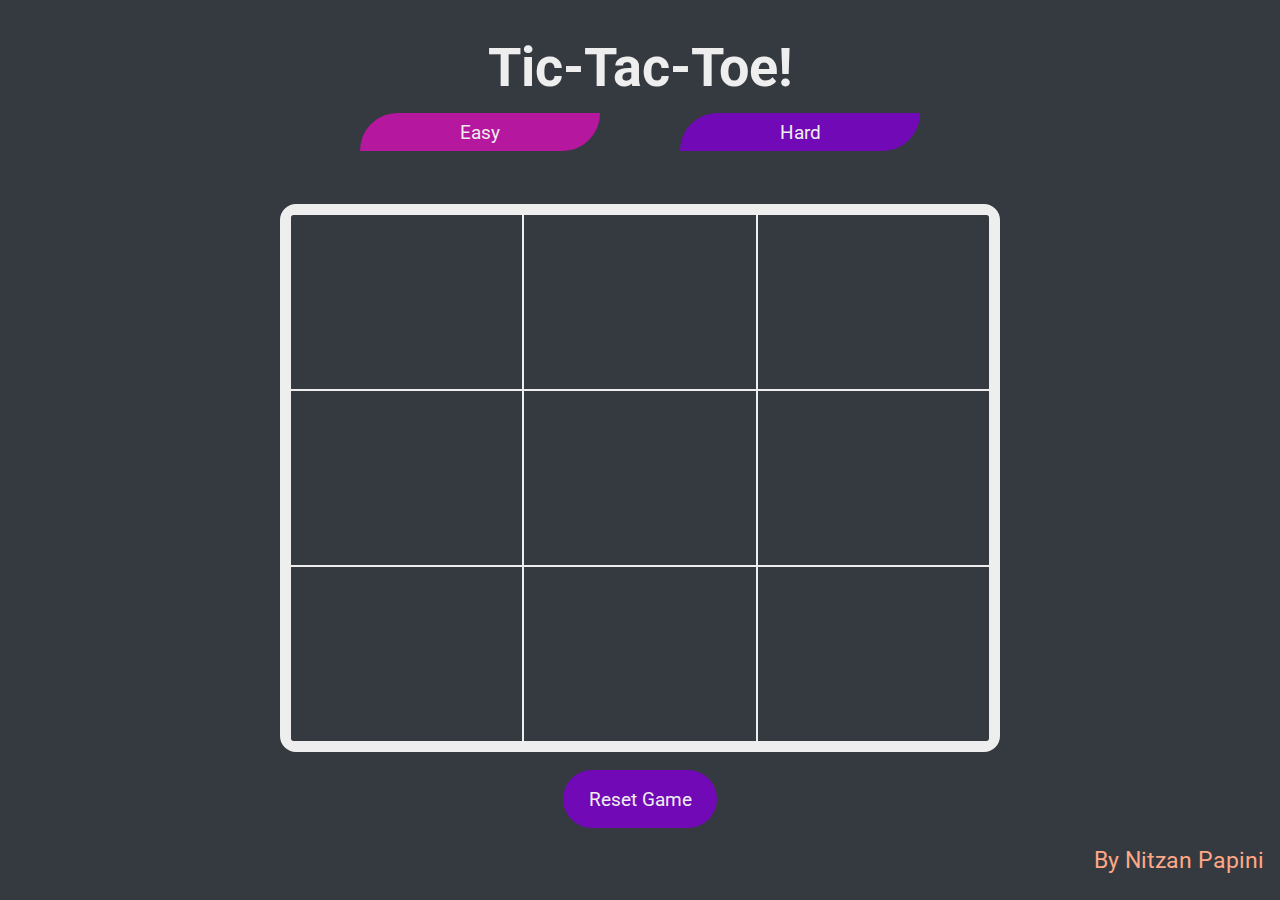
<file: index.html>
<!DOCTYPE html>
<html lang="en">
  <head>
    <meta charset="UTF-8" />
    <meta http-equiv="X-UA-Compatible" content="IE=edge" />
    <meta name="viewport" content="width=device-width, initial-scale=1.0" />
    <link rel="stylesheet" href="styles/style.css" />
    <link rel="icon" href="assets/images/icons/favicon.ico" type="image/x-icon" />
    <link rel="icon" href="assets/images/icons/favicon-32x32.png" sizes="32x32" type="image/png" />
    <link rel="icon" href="assets/images/icons/favicon-16x16.png" sizes="16x16" type="image/png" />
    <link rel="apple-touch-icon" href="assets/images/icons/apple-touch-icon.png" />
    <link rel="manifest" href="manifest.json" />
    <meta name="theme-color" content="#ffffff" />
    <meta name="description" content="Tic-Tac-Toe Game!" />
    <meta name="keywords" content="Tic-Tac-Toe, Game, Fun, Nitzan Papini" />
    <meta name="author" content="Nitzan Papini" />
    <meta name="robots" content="index, follow" />
    <link rel="canonical" href="https://nitzanpapini.github.io/Tic-Tac-Toe/" />
    <meta property="og:title" content="Tic-Tac-Toe Game!" />
    <meta property="og:description" content="Tic-Tac-Toe Game!" />
    <meta property="og:image" content="assets/images/icons/apple-touch-icon.png" />
    <meta property="og:url" content="https://nitzanpapini.github.io/Tic-Tac-Toe/" />
    <meta name="twitter:card" content="summary_large_image" />
    <meta property="twitter:domain" content="nitzanpapini.github.io" />
    <meta property="twitter:url" content="https://nitzanpapini.github.io/Tic-Tac-Toe/" />
    <meta property="twitter:title" content="Tic-Tac-Toe Game!" />
    <meta property="twitter:description" content="Tic-Tac-Toe Game!" />
    <meta property="twitter:image" content="assets/images/icons/apple-touch-icon.png" />
    <meta property="twitter:image:alt" content="Tic-Tac-Toe Game!" />
    <!-- Add new route that leads to About page -->
    <link rel="privacy-policy" href="privacyPolicy.html" />
    <!-- license -->
    <meta name="license" content="MIT" />
    <title>Tic-Tac-Toe Game!</title>
  </head>

  <body>
    <header>
      <h1>Tic-Tac-Toe!</h1>
    </header>
    <main>
      <ul class="mode-toggle">
        <li class="mode" id="mode0" on>Easy</li>
        <li class="mode" id="mode1">Hard</li>
        <!-- <li class="mode" id="mode2">AI</li> -->
      </ul>
      <div class="message-box"></div>
      <ul class="board">
        <li class="spot" id="coor0">
          <div class="empty"></div>
        </li>
        <li class="spot" id="coor1">
          <div class="empty"></div>
        </li>
        <li class="spot" id="coor2">
          <div class="empty"></div>
        </li>
        <li class="spot" id="coor3">
          <div class="empty"></div>
        </li>
        <li class="spot" id="coor4">
          <div class="empty"></div>
        </li>
        <li class="spot" id="coor5">
          <div class="empty"></div>
        </li>
        <li class="spot" id="coor6">
          <div class="empty"></div>
        </li>
        <li class="spot" id="coor7">
          <div class="empty"></div>
        </li>
        <li class="spot" id="coor8">
          <div class="empty"></div>
        </li>
      </ul>
      <section class="btns">
        <div href="" class="btn" id="reset-btn">Reset Game</div>
      </section>
    </main>
    <footer>
      <div class="signature">By Nitzan Papini</div>
    </footer>

    <script src="app.js"></script>
  </body>
</html>
</file>
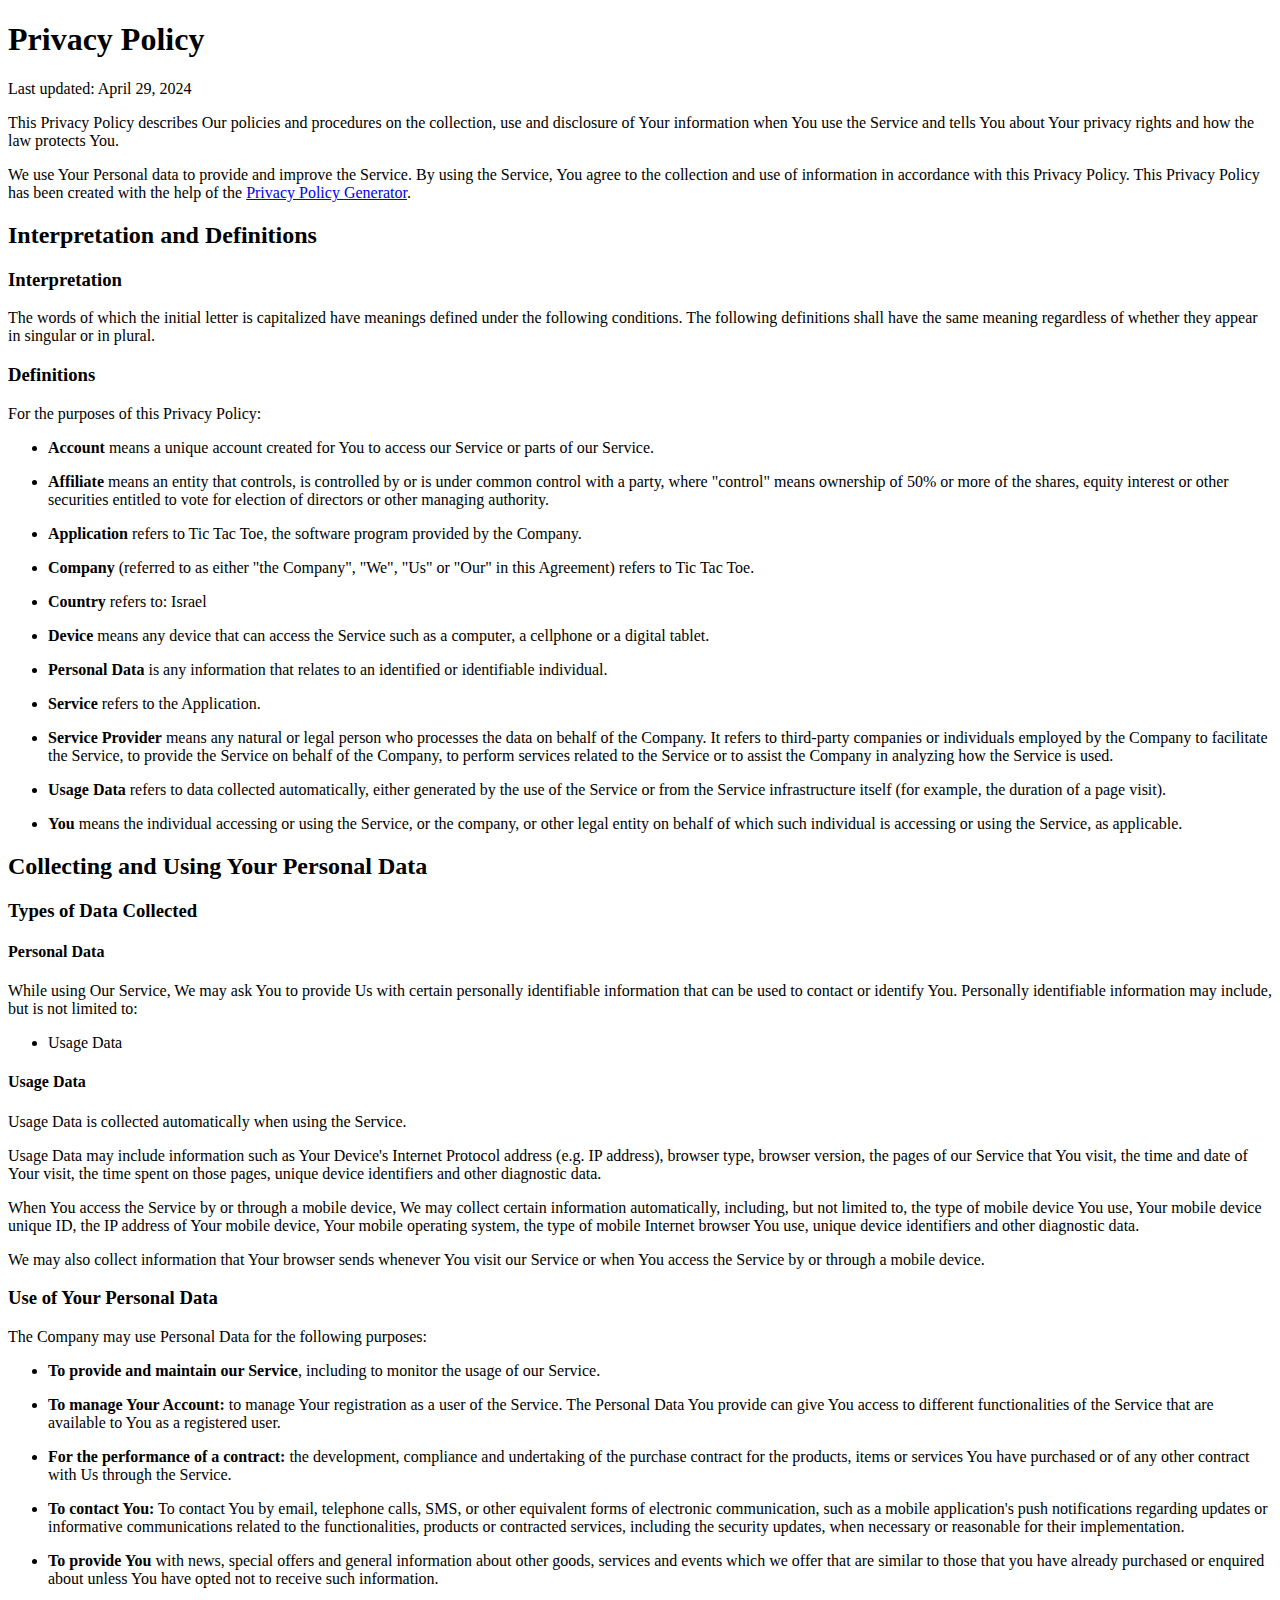
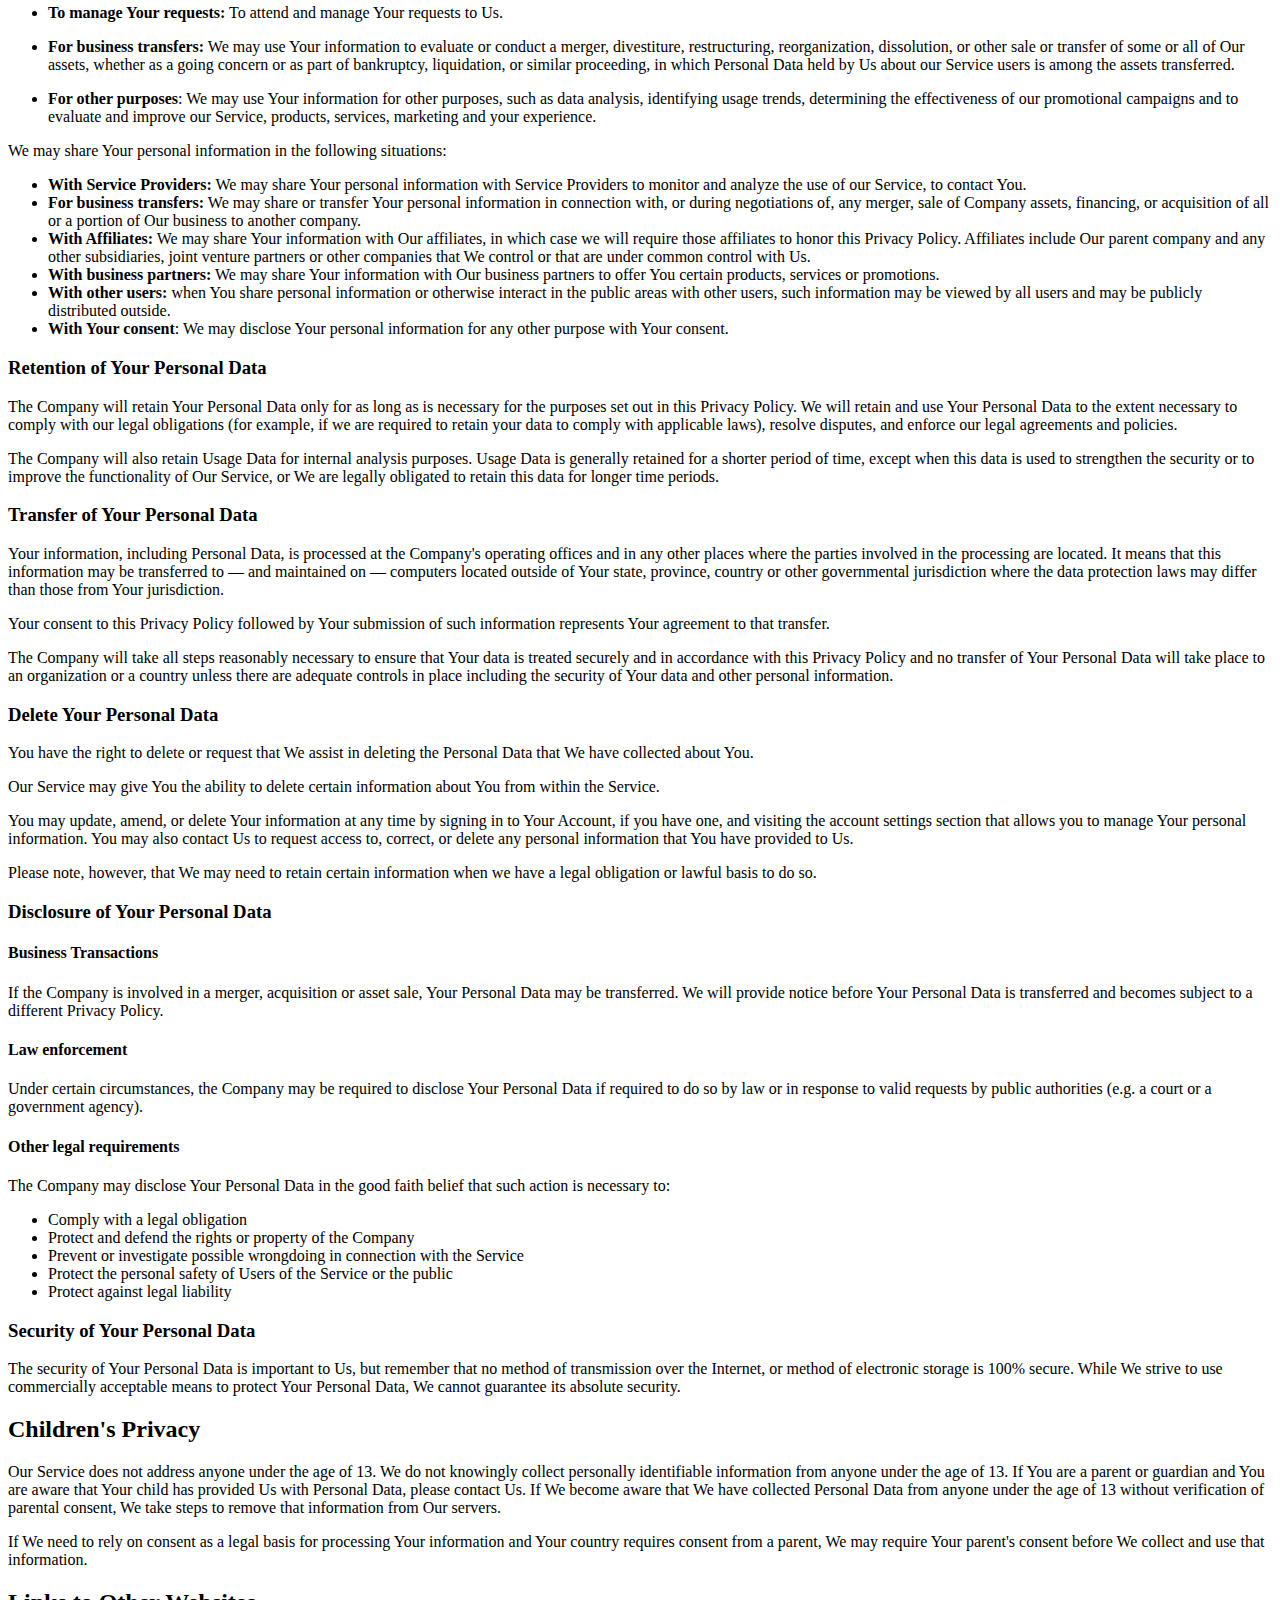
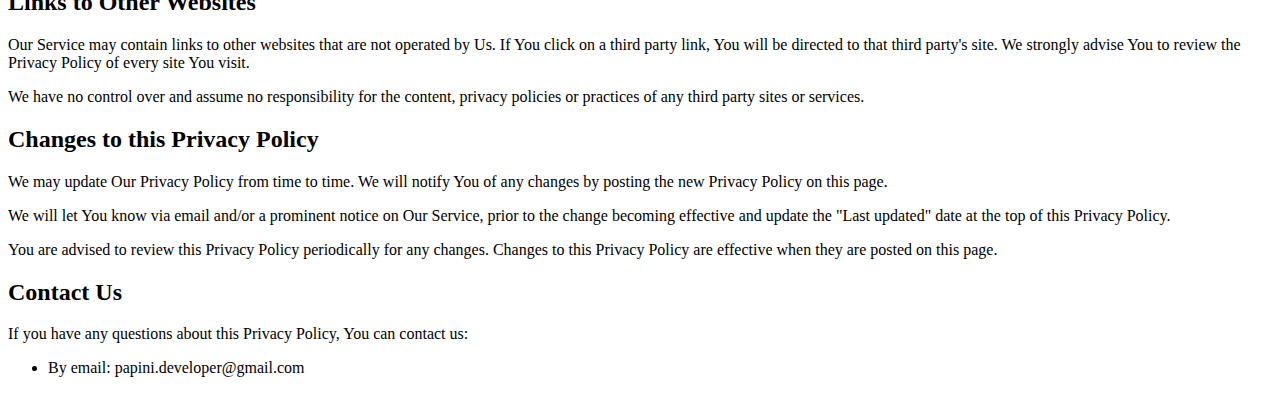
<file: privacyPolicy.html>
<!DOCTYPE html>
<html lang="en">
  <head>
    <meta charset="UTF-8" />
    <meta name="viewport" content="width=device-width, initial-scale=1.0" />
    <title>Document</title>
  </head>
  <body>
    <h1>Privacy Policy</h1>
    <p>Last updated: April 29, 2024</p>
    <p>
      This Privacy Policy describes Our policies and procedures on the collection, use and
      disclosure of Your information when You use the Service and tells You about Your privacy
      rights and how the law protects You.
    </p>
    <p>
      We use Your Personal data to provide and improve the Service. By using the Service, You agree
      to the collection and use of information in accordance with this Privacy Policy. This Privacy
      Policy has been created with the help of the
      <a href="https://www.termsfeed.com/privacy-policy-generator/" target="_blank"
        >Privacy Policy Generator</a
      >.
    </p>
    <h2>Interpretation and Definitions</h2>
    <h3>Interpretation</h3>
    <p>
      The words of which the initial letter is capitalized have meanings defined under the following
      conditions. The following definitions shall have the same meaning regardless of whether they
      appear in singular or in plural.
    </p>
    <h3>Definitions</h3>
    <p>For the purposes of this Privacy Policy:</p>
    <ul>
      <li>
        <p>
          <strong>Account</strong> means a unique account created for You to access our Service or
          parts of our Service.
        </p>
      </li>
      <li>
        <p>
          <strong>Affiliate</strong> means an entity that controls, is controlled by or is under
          common control with a party, where &quot;control&quot; means ownership of 50% or more of
          the shares, equity interest or other securities entitled to vote for election of directors
          or other managing authority.
        </p>
      </li>
      <li>
        <p>
          <strong>Application</strong> refers to Tic Tac Toe, the software program provided by the
          Company.
        </p>
      </li>
      <li>
        <p>
          <strong>Company</strong> (referred to as either &quot;the Company&quot;, &quot;We&quot;,
          &quot;Us&quot; or &quot;Our&quot; in this Agreement) refers to Tic Tac Toe.
        </p>
      </li>
      <li>
        <p><strong>Country</strong> refers to: Israel</p>
      </li>
      <li>
        <p>
          <strong>Device</strong> means any device that can access the Service such as a computer, a
          cellphone or a digital tablet.
        </p>
      </li>
      <li>
        <p>
          <strong>Personal Data</strong> is any information that relates to an identified or
          identifiable individual.
        </p>
      </li>
      <li>
        <p><strong>Service</strong> refers to the Application.</p>
      </li>
      <li>
        <p>
          <strong>Service Provider</strong> means any natural or legal person who processes the data
          on behalf of the Company. It refers to third-party companies or individuals employed by
          the Company to facilitate the Service, to provide the Service on behalf of the Company, to
          perform services related to the Service or to assist the Company in analyzing how the
          Service is used.
        </p>
      </li>
      <li>
        <p>
          <strong>Usage Data</strong> refers to data collected automatically, either generated by
          the use of the Service or from the Service infrastructure itself (for example, the
          duration of a page visit).
        </p>
      </li>
      <li>
        <p>
          <strong>You</strong> means the individual accessing or using the Service, or the company,
          or other legal entity on behalf of which such individual is accessing or using the
          Service, as applicable.
        </p>
      </li>
    </ul>
    <h2>Collecting and Using Your Personal Data</h2>
    <h3>Types of Data Collected</h3>
    <h4>Personal Data</h4>
    <p>
      While using Our Service, We may ask You to provide Us with certain personally identifiable
      information that can be used to contact or identify You. Personally identifiable information
      may include, but is not limited to:
    </p>
    <ul>
      <li>Usage Data</li>
    </ul>
    <h4>Usage Data</h4>
    <p>Usage Data is collected automatically when using the Service.</p>
    <p>
      Usage Data may include information such as Your Device's Internet Protocol address (e.g. IP
      address), browser type, browser version, the pages of our Service that You visit, the time and
      date of Your visit, the time spent on those pages, unique device identifiers and other
      diagnostic data.
    </p>
    <p>
      When You access the Service by or through a mobile device, We may collect certain information
      automatically, including, but not limited to, the type of mobile device You use, Your mobile
      device unique ID, the IP address of Your mobile device, Your mobile operating system, the type
      of mobile Internet browser You use, unique device identifiers and other diagnostic data.
    </p>
    <p>
      We may also collect information that Your browser sends whenever You visit our Service or when
      You access the Service by or through a mobile device.
    </p>
    <h3>Use of Your Personal Data</h3>
    <p>The Company may use Personal Data for the following purposes:</p>
    <ul>
      <li>
        <p>
          <strong>To provide and maintain our Service</strong>, including to monitor the usage of
          our Service.
        </p>
      </li>
      <li>
        <p>
          <strong>To manage Your Account:</strong> to manage Your registration as a user of the
          Service. The Personal Data You provide can give You access to different functionalities of
          the Service that are available to You as a registered user.
        </p>
      </li>
      <li>
        <p>
          <strong>For the performance of a contract:</strong> the development, compliance and
          undertaking of the purchase contract for the products, items or services You have
          purchased or of any other contract with Us through the Service.
        </p>
      </li>
      <li>
        <p>
          <strong>To contact You:</strong> To contact You by email, telephone calls, SMS, or other
          equivalent forms of electronic communication, such as a mobile application's push
          notifications regarding updates or informative communications related to the
          functionalities, products or contracted services, including the security updates, when
          necessary or reasonable for their implementation.
        </p>
      </li>
      <li>
        <p>
          <strong>To provide You</strong> with news, special offers and general information about
          other goods, services and events which we offer that are similar to those that you have
          already purchased or enquired about unless You have opted not to receive such information.
        </p>
      </li>
      <li>
        <p><strong>To manage Your requests:</strong> To attend and manage Your requests to Us.</p>
      </li>
      <li>
        <p>
          <strong>For business transfers:</strong> We may use Your information to evaluate or
          conduct a merger, divestiture, restructuring, reorganization, dissolution, or other sale
          or transfer of some or all of Our assets, whether as a going concern or as part of
          bankruptcy, liquidation, or similar proceeding, in which Personal Data held by Us about
          our Service users is among the assets transferred.
        </p>
      </li>
      <li>
        <p>
          <strong>For other purposes</strong>: We may use Your information for other purposes, such
          as data analysis, identifying usage trends, determining the effectiveness of our
          promotional campaigns and to evaluate and improve our Service, products, services,
          marketing and your experience.
        </p>
      </li>
    </ul>
    <p>We may share Your personal information in the following situations:</p>
    <ul>
      <li>
        <strong>With Service Providers:</strong> We may share Your personal information with Service
        Providers to monitor and analyze the use of our Service, to contact You.
      </li>
      <li>
        <strong>For business transfers:</strong> We may share or transfer Your personal information
        in connection with, or during negotiations of, any merger, sale of Company assets,
        financing, or acquisition of all or a portion of Our business to another company.
      </li>
      <li>
        <strong>With Affiliates:</strong> We may share Your information with Our affiliates, in
        which case we will require those affiliates to honor this Privacy Policy. Affiliates include
        Our parent company and any other subsidiaries, joint venture partners or other companies
        that We control or that are under common control with Us.
      </li>
      <li>
        <strong>With business partners:</strong> We may share Your information with Our business
        partners to offer You certain products, services or promotions.
      </li>
      <li>
        <strong>With other users:</strong> when You share personal information or otherwise interact
        in the public areas with other users, such information may be viewed by all users and may be
        publicly distributed outside.
      </li>
      <li>
        <strong>With Your consent</strong>: We may disclose Your personal information for any other
        purpose with Your consent.
      </li>
    </ul>
    <h3>Retention of Your Personal Data</h3>
    <p>
      The Company will retain Your Personal Data only for as long as is necessary for the purposes
      set out in this Privacy Policy. We will retain and use Your Personal Data to the extent
      necessary to comply with our legal obligations (for example, if we are required to retain your
      data to comply with applicable laws), resolve disputes, and enforce our legal agreements and
      policies.
    </p>
    <p>
      The Company will also retain Usage Data for internal analysis purposes. Usage Data is
      generally retained for a shorter period of time, except when this data is used to strengthen
      the security or to improve the functionality of Our Service, or We are legally obligated to
      retain this data for longer time periods.
    </p>
    <h3>Transfer of Your Personal Data</h3>
    <p>
      Your information, including Personal Data, is processed at the Company's operating offices and
      in any other places where the parties involved in the processing are located. It means that
      this information may be transferred to — and maintained on — computers located outside of Your
      state, province, country or other governmental jurisdiction where the data protection laws may
      differ than those from Your jurisdiction.
    </p>
    <p>
      Your consent to this Privacy Policy followed by Your submission of such information represents
      Your agreement to that transfer.
    </p>
    <p>
      The Company will take all steps reasonably necessary to ensure that Your data is treated
      securely and in accordance with this Privacy Policy and no transfer of Your Personal Data will
      take place to an organization or a country unless there are adequate controls in place
      including the security of Your data and other personal information.
    </p>
    <h3>Delete Your Personal Data</h3>
    <p>
      You have the right to delete or request that We assist in deleting the Personal Data that We
      have collected about You.
    </p>
    <p>
      Our Service may give You the ability to delete certain information about You from within the
      Service.
    </p>
    <p>
      You may update, amend, or delete Your information at any time by signing in to Your Account,
      if you have one, and visiting the account settings section that allows you to manage Your
      personal information. You may also contact Us to request access to, correct, or delete any
      personal information that You have provided to Us.
    </p>
    <p>
      Please note, however, that We may need to retain certain information when we have a legal
      obligation or lawful basis to do so.
    </p>
    <h3>Disclosure of Your Personal Data</h3>
    <h4>Business Transactions</h4>
    <p>
      If the Company is involved in a merger, acquisition or asset sale, Your Personal Data may be
      transferred. We will provide notice before Your Personal Data is transferred and becomes
      subject to a different Privacy Policy.
    </p>
    <h4>Law enforcement</h4>
    <p>
      Under certain circumstances, the Company may be required to disclose Your Personal Data if
      required to do so by law or in response to valid requests by public authorities (e.g. a court
      or a government agency).
    </p>
    <h4>Other legal requirements</h4>
    <p>
      The Company may disclose Your Personal Data in the good faith belief that such action is
      necessary to:
    </p>
    <ul>
      <li>Comply with a legal obligation</li>
      <li>Protect and defend the rights or property of the Company</li>
      <li>Prevent or investigate possible wrongdoing in connection with the Service</li>
      <li>Protect the personal safety of Users of the Service or the public</li>
      <li>Protect against legal liability</li>
    </ul>
    <h3>Security of Your Personal Data</h3>
    <p>
      The security of Your Personal Data is important to Us, but remember that no method of
      transmission over the Internet, or method of electronic storage is 100% secure. While We
      strive to use commercially acceptable means to protect Your Personal Data, We cannot guarantee
      its absolute security.
    </p>
    <h2>Children's Privacy</h2>
    <p>
      Our Service does not address anyone under the age of 13. We do not knowingly collect
      personally identifiable information from anyone under the age of 13. If You are a parent or
      guardian and You are aware that Your child has provided Us with Personal Data, please contact
      Us. If We become aware that We have collected Personal Data from anyone under the age of 13
      without verification of parental consent, We take steps to remove that information from Our
      servers.
    </p>
    <p>
      If We need to rely on consent as a legal basis for processing Your information and Your
      country requires consent from a parent, We may require Your parent's consent before We collect
      and use that information.
    </p>
    <h2>Links to Other Websites</h2>
    <p>
      Our Service may contain links to other websites that are not operated by Us. If You click on a
      third party link, You will be directed to that third party's site. We strongly advise You to
      review the Privacy Policy of every site You visit.
    </p>
    <p>
      We have no control over and assume no responsibility for the content, privacy policies or
      practices of any third party sites or services.
    </p>
    <h2>Changes to this Privacy Policy</h2>
    <p>
      We may update Our Privacy Policy from time to time. We will notify You of any changes by
      posting the new Privacy Policy on this page.
    </p>
    <p>
      We will let You know via email and/or a prominent notice on Our Service, prior to the change
      becoming effective and update the &quot;Last updated&quot; date at the top of this Privacy
      Policy.
    </p>
    <p>
      You are advised to review this Privacy Policy periodically for any changes. Changes to this
      Privacy Policy are effective when they are posted on this page.
    </p>
    <h2>Contact Us</h2>
    <p>If you have any questions about this Privacy Policy, You can contact us:</p>
    <ul>
      <li>By email: papini.developer@gmail.com</li>
    </ul>
  </body>
</html>
</file>
<file: styles/style.css>
@import url("https://fonts.googleapis.com/css2?family=Roboto:wght@400;700&display=swap");
* {
  box-sizing: border-box;
  margin: 0;
  padding: 0;
}
* a {
  text-decoration: none;
}
* ul {
  list-style-type: none;
}

@keyframes marked-spot-click {
  50% {
    transform: scale(0.75);
  }
  100% {
    transform: scale(1);
  }
}
@keyframes empty-spot-click {
  0% {
    transform: scale(0);
  }
  100% {
    transform: scale(1);
  }
}
* body {
  background-color: #343a40;
  font-family: "Roboto", sans-serif;
  text-align: center;
  display: grid;
  grid-template-columns: 1fr;
  grid-template-rows: 1fr 6fr 1fr;
  align-items: center;
  height: 100vh;
  width: 100vw;
  overflow: hidden;
  color: #eeeeee;
}
* body h1 {
  font-size: 6vmin;
  margin-top: 4vh;
  margin-bottom: 1vh;
}
* body main {
  display: flex;
  justify-content: center;
  align-items: center;
  flex-direction: column;
  height: 80vh;
  width: 100vw;
}
* body main .mode-toggle {
  width: 80vmin;
  height: 4em;
  display: flex;
  justify-content: space-evenly;
  align-items: center;
  flex-direction: row;
}
* body main .mode-toggle .mode {
  font-size: 1.2rem;
  display: flex;
  justify-content: space-evenly;
  align-items: center;
  background-color: #7209b7;
  width: 26.6666666667vmin;
  height: 2em;
  border-radius: 100px 1px;
  cursor: pointer;
  transition: 0.3s;
}
* body main .mode-toggle .mode:hover {
  margin-top: -20px;
  background-color: #b5179e;
}
* body main .mode-toggle .mode.active-mode {
  background-color: #b5179e;
}
* body main .message-box {
  font-size: 2vmax;
  width: 100%;
  height: 2em;
  margin-bottom: 1vh;
}
* body main .board {
  width: 80vmin;
  height: 80vmin;
  display: grid;
  grid-template-columns: 1fr 1fr 1fr;
  grid-template-rows: 1fr 1fr 1fr;
  border: 10px solid #eeeeee;
  border-radius: 1rem;
  margin-bottom: 2vh;
}
* body main .board .spot {
  display: flex;
  justify-content: center;
  align-items: center;
  border: 1px solid #eeeeee;
  cursor: pointer;
}
* body main .board .spot:hover {
  background-color: #3b4450;
}
* body main .board .spot .cross {
  width: 100%;
  height: 100%;
  display: flex;
  justify-content: center;
  align-items: center;
}
* body main .board .spot .cross .diagonal {
  position: absolute;
  background-color: #3a86ff;
  width: calc(80vmin / 3 * 0.6);
  height: 1.5vmin;
}
* body main .board .spot .cross #line1 {
  transform: rotate(0.125turn);
}
* body main .board .spot .cross #line2 {
  transform: rotate(-0.125turn);
}
* body main .board .spot .circle {
  width: 100%;
  height: 100%;
  display: flex;
  justify-content: center;
  align-items: center;
}
* body main .board .spot .circle .circle-component {
  position: absolute;
  width: calc(80vmin / 3 * 0.5);
  height: calc(80vmin / 3 * 0.5);
  border-radius: 50%;
}
* body main .board .spot .circle #ring {
  background-color: #ff5c8d;
}
* body main .board .spot .circle #cover {
  background-color: #343a40;
  width: calc(80vmin / 3 * 0.4);
  height: calc(80vmin / 3 * 0.4);
}
* body main .board .spot .circle #cover.hover-circle-background-color {
  background-color: #3b4450;
}
* body main .board .spot .empty {
  width: 100%;
  height: 100%;
  display: flex;
  justify-content: center;
  align-items: center;
}
* body main .board .marked-spot-clicked {
  animation: marked-spot-click 0.3s;
}
* body main .board .empty-spot-clicked {
  animation: empty-spot-click 0.3s;
}
* body main .board.greyOutBoard {
  opacity: 0.6;
}
* body .btns {
  display: flex;
  justify-content: space-evenly;
  align-items: center;
}
* body .btns .btn {
  font-size: 1.2rem;
  display: flex;
  justify-content: center;
  align-items: center;
  color: #eeeeee;
  background-color: #7209b7;
  width: 8em;
  height: 3em;
  border-radius: 2em;
  transition: 0.3s;
  cursor: pointer;
}
* body .btns .btn:hover {
  background-color: #b5179e;
}
* body footer {
  display: flex;
  justify-content: center;
  align-items: flex-end;
  width: 100vw;
  height: 2vh;
}
* body footer .signature {
  width: 100vw;
  display: flex;
  justify-content: right;
  align-items: flex-end;
  padding: 0 1rem;
  font-size: 2.5vmin;
  color: #ffa786;
  transition: 0.3s;
}
* body footer .signature:hover {
  font-size: 3vmin;
}/*# sourceMappingURL=style.css.map */
</file>
